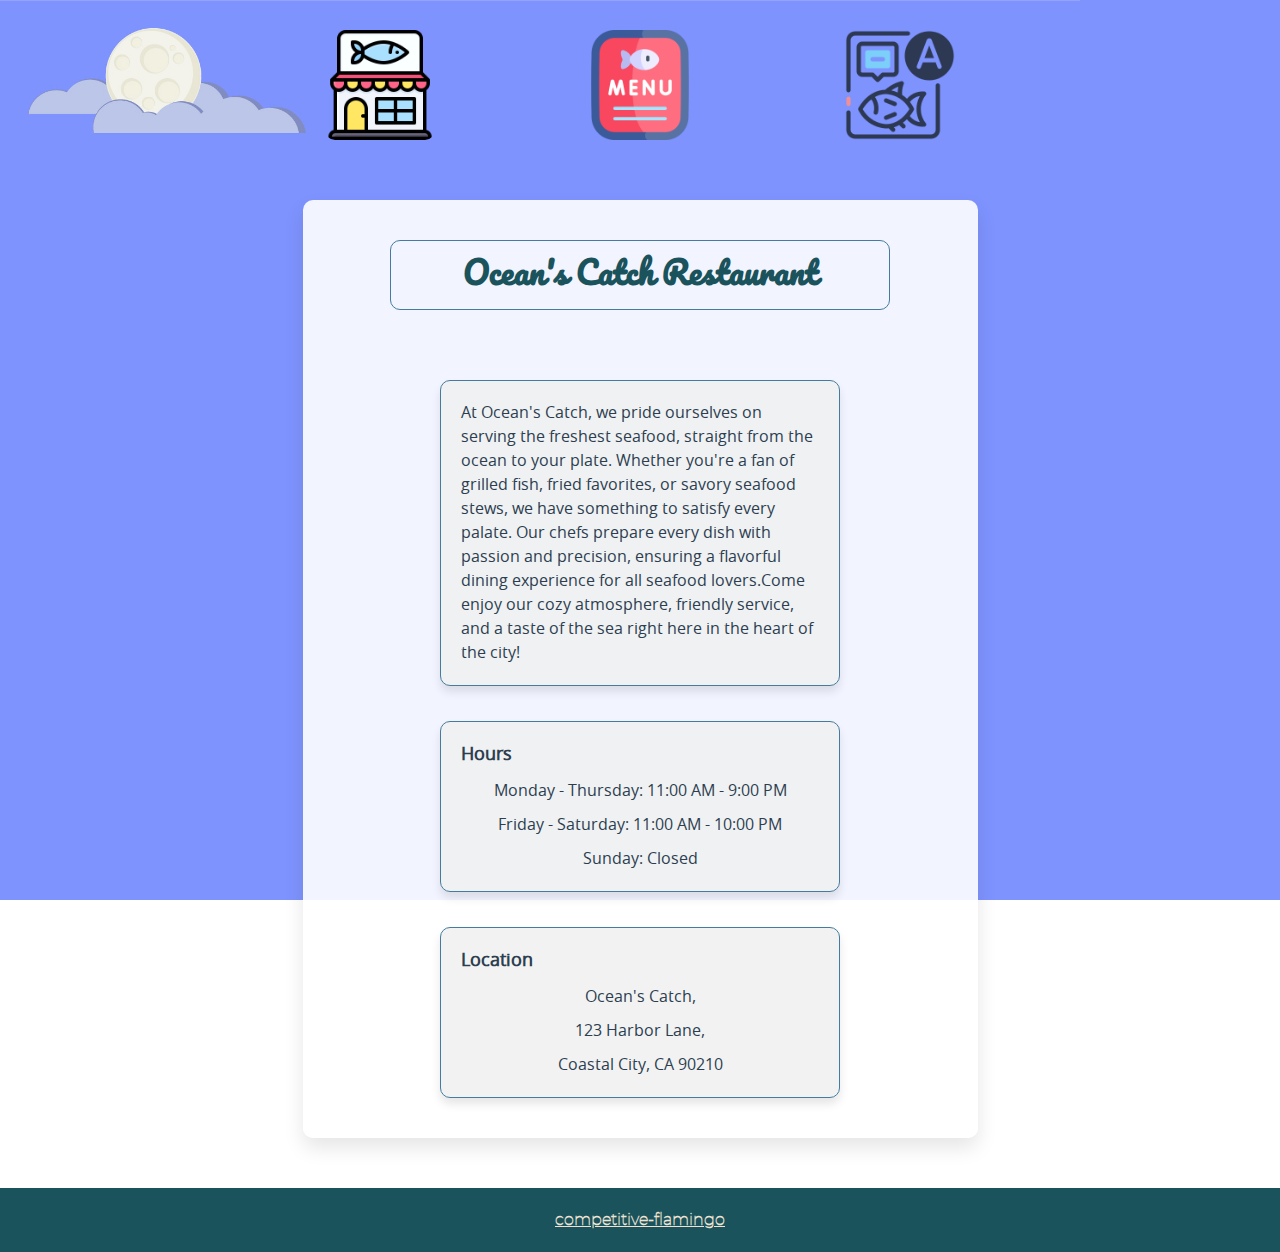
<file: index.html>
<!doctype html><html lang="en"><head><meta charset="UTF-8"><meta name="viewport" content="width=device-width,initial-scale=1"><title>Restaurant Page</title><script defer="defer" src="main.js"></script></head><body><header><nav><button type="button" class="home" title="Home"></button> <button type="button" class="menu" title="Menu"></button> <button type="button" class="contact-us" title="Contact Us"></button></nav></header><div id="content"></div><footer><a href="https://github.com/competitive-flamingo/restaurant-page" target="_blank">competitive-flamingo</a></footer></body></html>
</file>
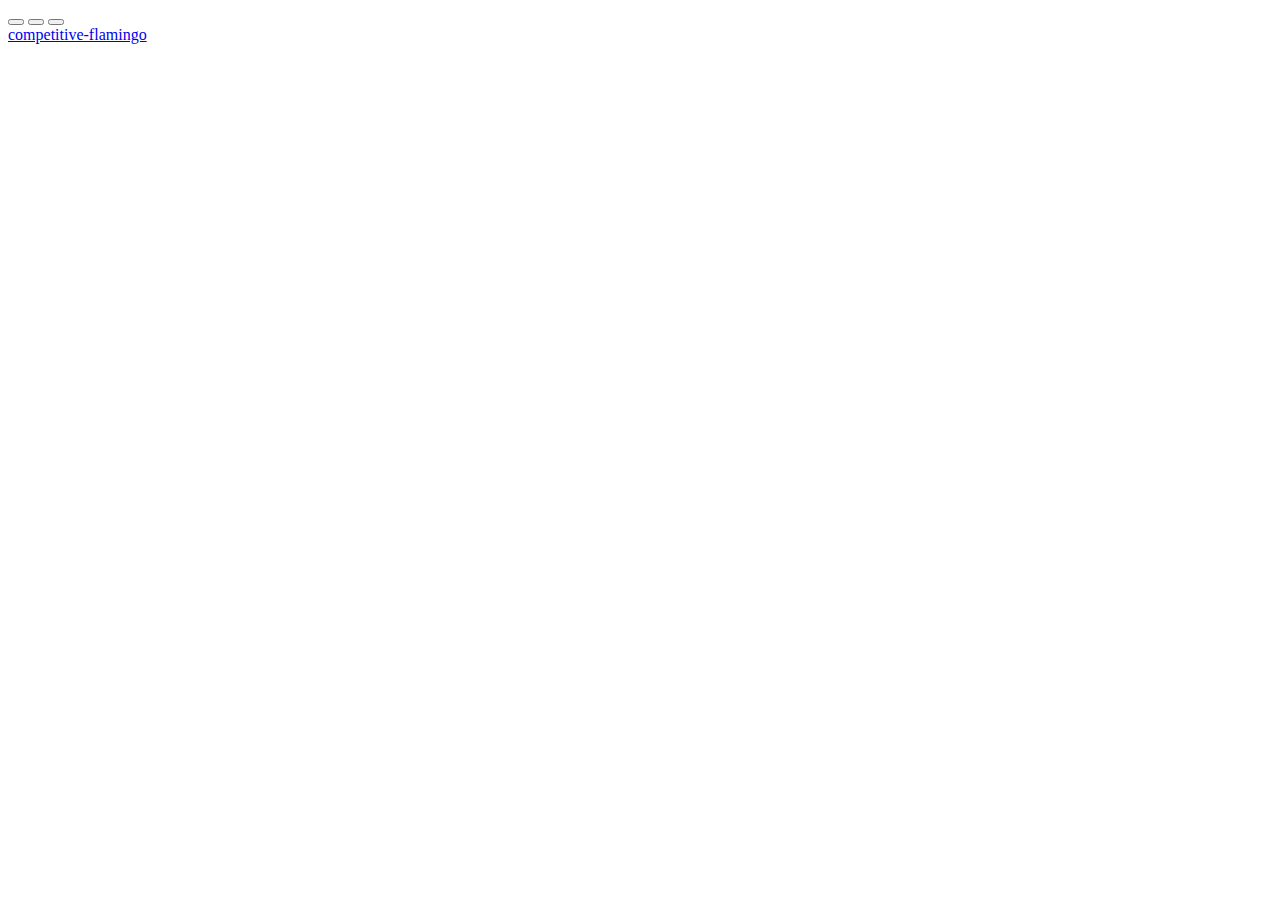
<file: src/template.html>
<!DOCTYPE html>
<html lang="en">
<head>
    <meta charset="UTF-8">
    <meta name="viewport" content="width=device-width, initial-scale=1.0">
    <title>Restaurant Page</title>
</head>
<body>
    <header>
        <nav>
            <button type="button" class="home" title="Home"></button>
            <button type="button" class="menu" title="Menu"></button>
            <button type="button" class="contact-us" title="Contact Us"></button>
        </nav>
    </header>
    <div id="content">
    </div>
    <footer><a href="https://github.com/competitive-flamingo/restaurant-page" target="_blank">competitive-flamingo</a></footer>
</body>
</html>
</file>
